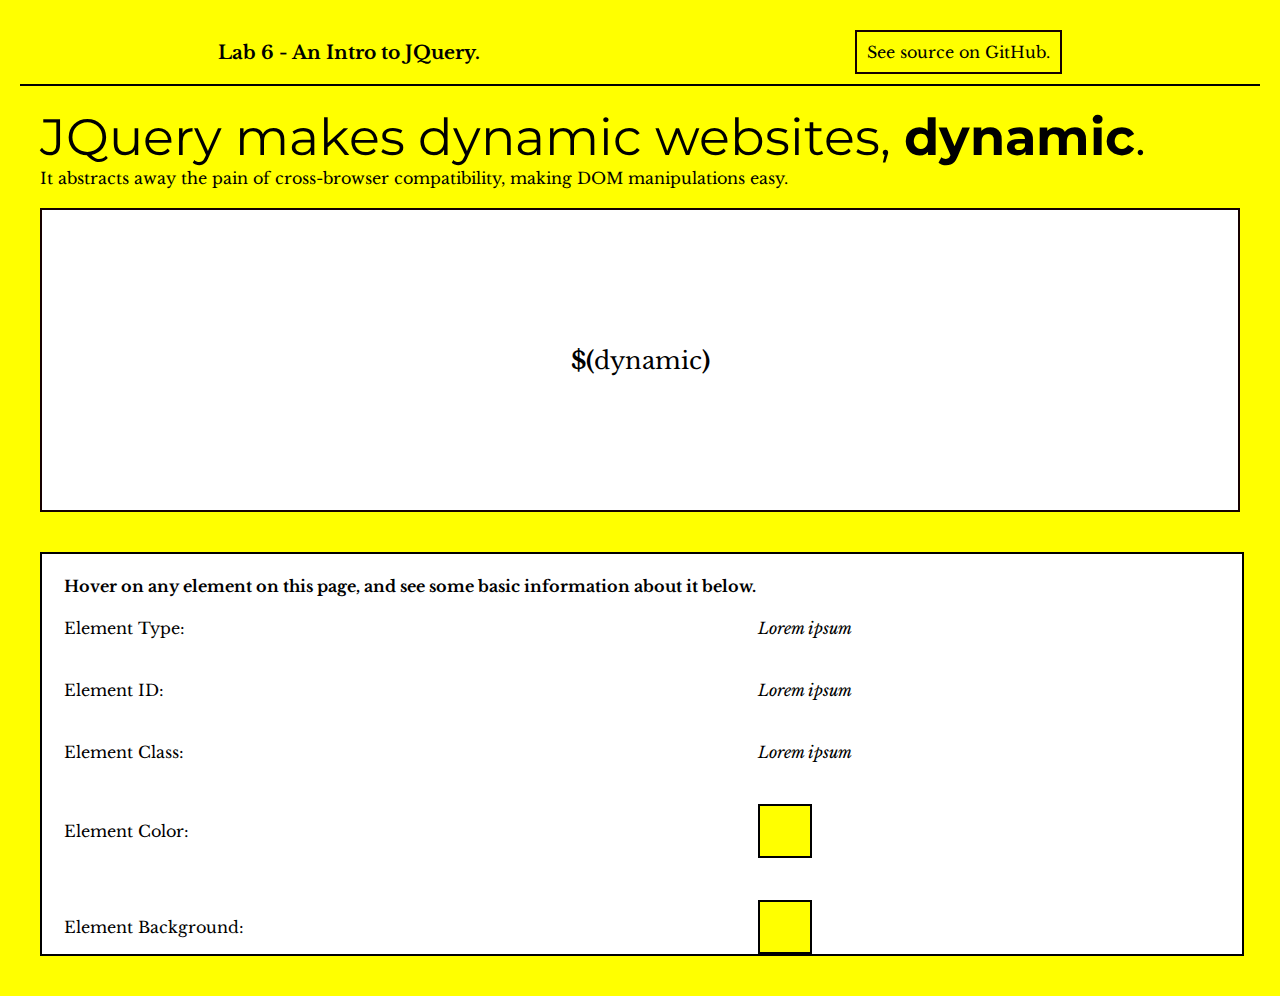
<file: FWT/Lab 6/index.html>
<!DOCTYPE html>
<html>

<head>
    <meta charset="utf-8" />
    <meta http-equiv="X-UA-Compatible" content="IE=edge">
    <title>Lab 6 - An Intro to JQuery.</title>
    <meta name="viewport" content="width=device-width, initial-scale=1">
    <link rel="stylesheet" type="text/css" media="screen" href="index.css" />
    <script src="https://code.jquery.com/jquery-3.3.1.js" integrity="sha256-2Kok7MbOyxpgUVvAk/HJ2jigOSYS2auK4Pfzbm7uH60="
        crossorigin="anonymous"></script>
</head>

<body>
    <nav>
        <div class="nav_bar">
            <h3 class="nav_bar_title">Lab 6 - An Intro to JQuery.</h3>
            <button type="button" value="Get in Touch" class="action_button">See source on GitHub.</button>
        </div>
    </nav>
    <div class="content">
        <h1>
            JQuery makes dynamic websites, <strong>dynamic</strong>.
        </h1>
        <p>
            It abstracts away the pain of cross-browser compatibility, making DOM manipulations easy.
        </p>
        <div id="dollar_styled">
            <p id="style">
                <strong>$(</strong>dynamic<strong>)</strong>
            </p>
        </div>
        <div class="element_inspection">
            <table>
                <tr>
                    <th><p>Hover on any element on this page, and see some basic information about it below.</p></th>
                </tr>
                <tr>
                    <td class="labels">
                        Element Type:
                    </td>
                    <td id="element_type" class="propvalues">Lorem ipsum</td>
                </tr>
                <tr>
                    <td class="labels">Element ID:</td>
                    <td id="element_id" class="propvalues">Lorem ipsum</td>
                </tr>
                <tr>
                    <td class="labels">Element Class:</td>
                    <td id="element_class" class="propvalues">Lorem ipsum</td>
                </tr>
                <tr>
                    <td class="labels">Element Color:</td>
                    <td id="element_color" class="propvalues">
                        <div id="color_prop_box"></div>
                    </td>
                </tr>
                <tr>
                    <td class="labels">Element Background:</td>
                    <td id="element_background" class="propvalues">
                        <div id="background_prop_box"></div>
                    </td>
                </tr>
                
            </table>
        </div>
    </div>

    <script src="index.js"></script>
</body>

</html>
</file>
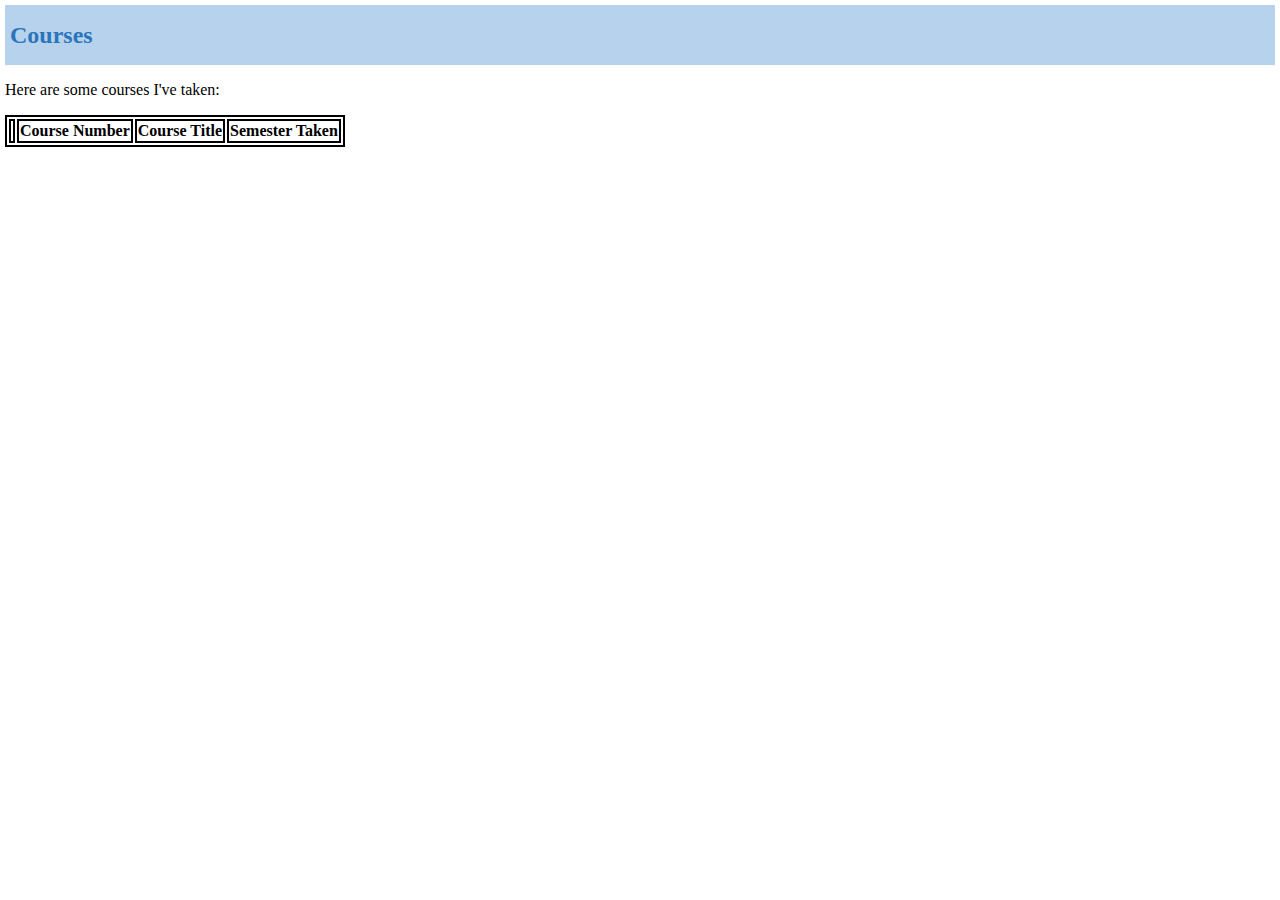
<file: FWT/Assignment 1/home.html>
<!DOCTYPE <!DOCTYPE html>
<html>
<head>
    <meta charset="utf-8" />
    <meta http-equiv="X-UA-Compatible" content="IE=edge">
    <title>Dog D Dog's website.</title>
    <meta name="viewport" content="width=device-width, initial-scale=1">
    <link rel="stylesheet" type="text/css" media="screen" href="main.css" />
</head>
<body>
    <section>
        <div class="header_bar">
            <h2>Courses</h2>
        </div>
        <div class="content">
            <p>Here are some courses I've taken:</p>
            <table id="course_table">
                <thead>
                    <th>
                        <td><strong>Course Number</strong></td>
                        <td><strong>Course Title</strong></td>
                        <td><strong>Semester Taken</strong></td>
                    </th>
                </thead>
            </table>
        </div>
        
    </section>
    
</body>
</html>
</file>
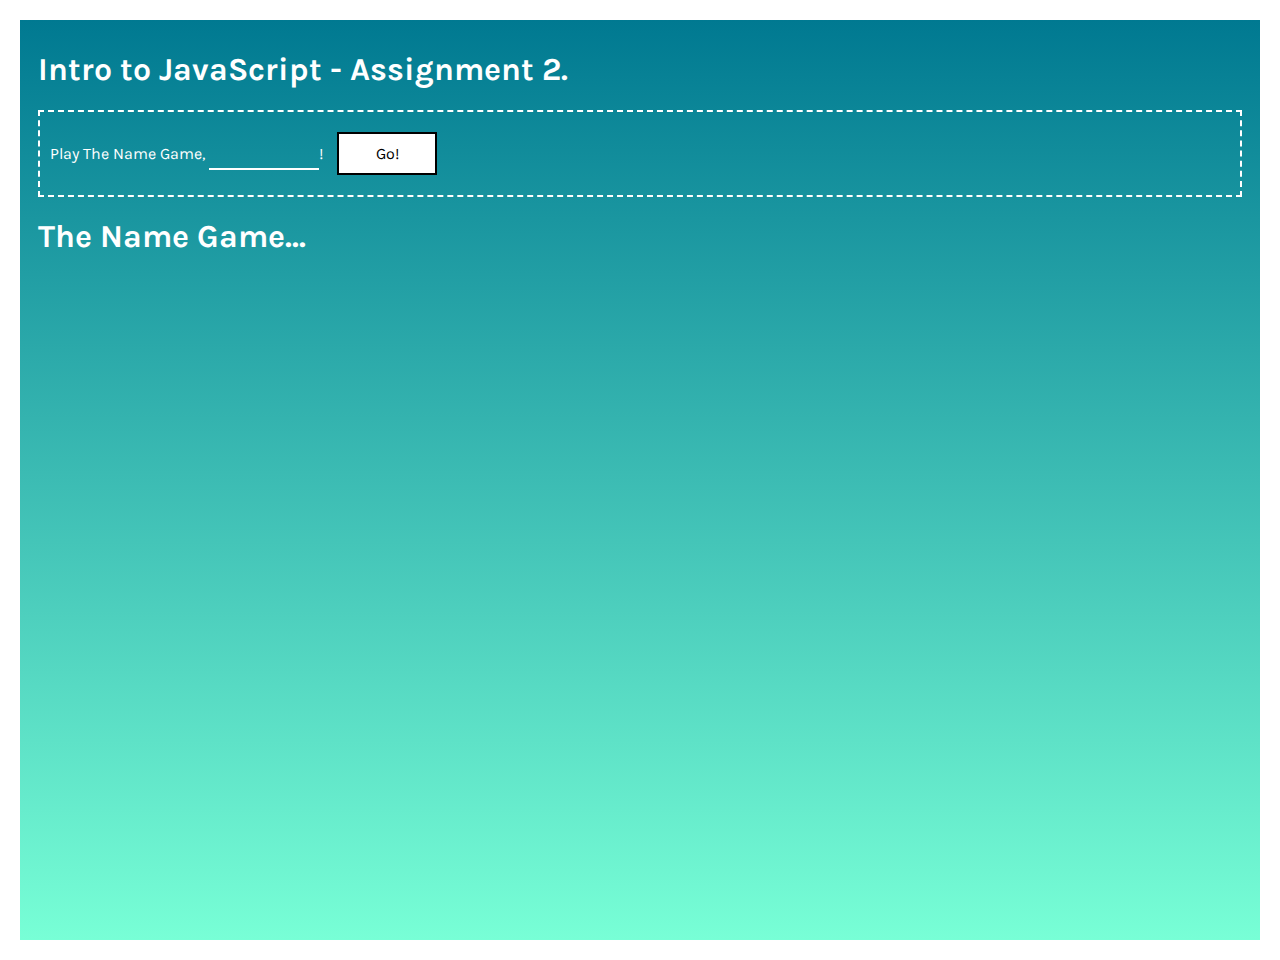
<file: FWT/Assignment 2/intro.html>
<!DOCTYPE html>
<html>

<head>
    <meta charset="utf-8" />
    <meta http-equiv="X-UA-Compatible" content="IE=edge">
    <title>An Intro to JavaScript.</title>
    <meta name="viewport" content="width=device-width, initial-scale=1">
    <script src="main.js"></script>    
    
    <!-- <link rel="stylesheet" type="text/css" media="screen" href="main.css" /> -->
    <style type="text/css">
        @import url('https://fonts.googleapis.com/css?family=Karla:400,700');

        html {
            padding: 10px;
            border: 20px solid #ffffff;
            min-height: 100%;

            background: #007991;
            /* fallback for old browsers */
            background: -webkit-linear-gradient(to right, #007991, #78ffd6);
            background: linear-gradient(#007991, #78ffd6);
        }

        body {
            font-family: 'Karla', 'sans-serif';
            font-weight: 400;
            color: #ffffff;
        }

        #form {
            padding: 10px;
            border: 2px dashed #ffffff;
        }

        input[type="text"] {
            background: none;
            padding: 5px;
            width: 100px;
            border: none;
            border-bottom: 2px solid white;
            text-align: center;
            font-family: 'Karla', 'sans-serif';
            font-size: 12pt;
            color: #ffffff;
            font-weight: 400;
        }

        input[type="button"] {
            font-family: 'Karla', 'sans-serif';
            font-size: 12pt;
            font-weight: 400;
            padding: 10px;
            margin: 10px;
            width: 100px;
            border: 2px #000000 solid;
            background: #ffffff;
        }

        #fibonacci_container {
            display: flex;
            flex-flow: column wrap;
            align-items: baseline;
        }

        #series {
            font-size: 18pt;
            font-weight: 400;
            border-bottom: 2px dashed orange;
            margin-top: -20px;
        }

        #error {
            display: none;
            color: #ffffff;
            /*font-size: 12pt;*/
        }
    </style>
</head>

<body>
    <h1>Intro to JavaScript - Assignment 2.</h1>
    <form name="name_form" method="GET" id="form">
        <label for="someid" id="subtext">Play The Name Game, <input type="text" maxlength="100" name="name" id="someid">!<p id="error">Please enter  valid number!</p></label>
        <input type="button" value="Go!" onclick="generate()"><br>
    </form>
    <div id="results">
        <h1 id="">The Name Game...</h1><p name = "somename" id="someid2"></p>
    </div>

</body>
</html>
</file>
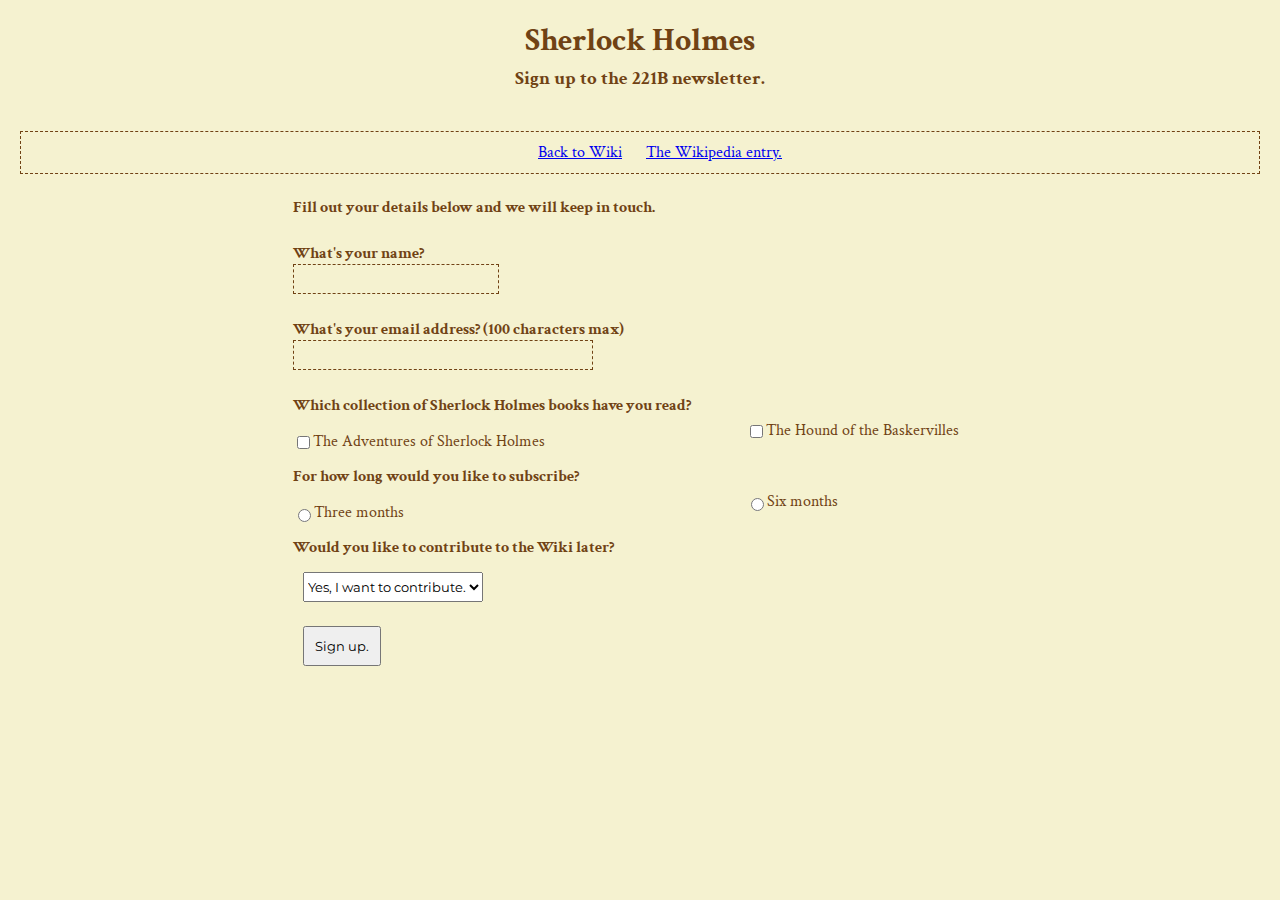
<file: FWT/Lab 1/signup.html>
<html>
    <head>
        <title>This is a title</title>
        <link href="https://fonts.googleapis.com/css?family=Crimson+Text" rel="stylesheet">
        <link href="https://fonts.googleapis.com/css?family=Montserrat" rel="stylesheet">
        <link rel="stylesheet" type="text/css" href="styles.css" />
    </head>



    <body style="margin: 0px; padding: 0px; background: #F5F2D0; color: #704214;">


        <div class="header" style="font-family: 'Crimson Text', serif">

            <h1 style="padding: 5px; margin: 0px; text-align: center; padding-top: 20px;">Sherlock Holmes</h1>
            <h3 style="margin: 0px; text-align: center; padding-bottom: 20px;">Sign up to the 221B newsletter.</h3>
            <ul id="navbarlist">
                <li  class="tooltip">
                    <a href="home.html">Back to Wiki</a>
                    <div class="tooltiptext">Go back to the Sherlock Holmes Wiki.</div>
                </li>
                <li class="tooltip">
                    <a href="https://en.wikipedia.org/wiki/Sherlock_Holmes">The Wikipedia entry.</a>
                    <div class="tooltiptext">See the Wikipedia entry.</div>    
                </li>
            </ul>


        </div>

        <div class="Body" style="font-family: 'Crimson Text', serif;">
                <table align="center" style="width: 700px;">
                    <form name="signup_form" id="signup_form" action="post">
                    <tr>
                        <th><h4 style="text-align: left;">Fill out your details below and we will keep in touch.</h4></th>
                    </tr>
                    <tr>
                        <td>
                            <label for="fullname"><strong>What's your name?</strong></label><br>
                            <input type="text" name="fullname" style="height: 30px; background: #F5F2D0; border: 1px #704214 dashed; font-family: 'Montserrat', sans-serif; font-weight: 900; color: #704214; padding: 10px;"/>
                            <br><br>
                        </td>
                    </tr>
                    <tr>
                        <td>
                            <label for="email"><strong>What's your email address? (100 characters max)</strong></label><br>
                            <input type="email" name="fullname" style="height: 30px; width: 300px; background: #F5F2D0; border: 1px #704214 dashed; font-family: 'Montserrat', sans-serif; font-weight: 900; color: #704214; padding: 10px;"/>
                            <br><br>
                        </td>
                    </tr>


                    <tr>
                        <td>
                            <label><strong>Which collection of Sherlock Holmes books have you read?</strong></label><br>
                        </td>
                    </tr>
                    <tr>
                        <td>
                            <label for="cb1">
                            <input type="checkbox" id = "cb1" name="cb1" style="vertical-align: middle;"/>The Adventures of Sherlock Holmes
                            </label>
                        </td>
                        <td>
                            <label for="cb2">
                            <input type="checkbox" id = "cb2" name="cb1" style="vertical-align: middle;"/>The Hound of the Baskervilles
                            </label>
                            <br><br>
                        </td>
                    </tr>

                    <tr>
                        <td>
                            <label><strong>For how long would you like to subscribe?</strong></label><br>
                        </td>
                    </tr>
                    <tr>
                        <td>
                            <label for="rb1">
                            <input type="radio" id = "rb1" name="rb1" style="vertical-align: middle;"/>Three months
                            </label>
                        </td>
                        <td>
                            <label for="cb2"><input type="radio" id = "rb2" name="rb1" style="vertical-align: middle;"/>Six months</label>
                            <br><br>
                        </td>
                    </tr>

                    <tr>
                        <td>
                            <label><strong>Would you like to contribute to the Wiki later?</strong></label><br>
                        </td>
                    </tr>
                    <tr>
                        <td>
                            <select id="wiki-select" style="margin: 10px; height: 30px; background=#F5F2D0; padding: 0px; font-family: 'Montserrat', sans-serif;">
                                <option value="contributor">Yes, I want to contribute.</option>
                                <option value="reader">No, I'm just here to read.</option>
                            </select>
                        </td>
                    </tr>

                    <tr>
                        <td><input type="submit" value="Sign up."></td>
                    </tr>

                </table>
            </form>
        </div>
    </body>
</html>
</file>
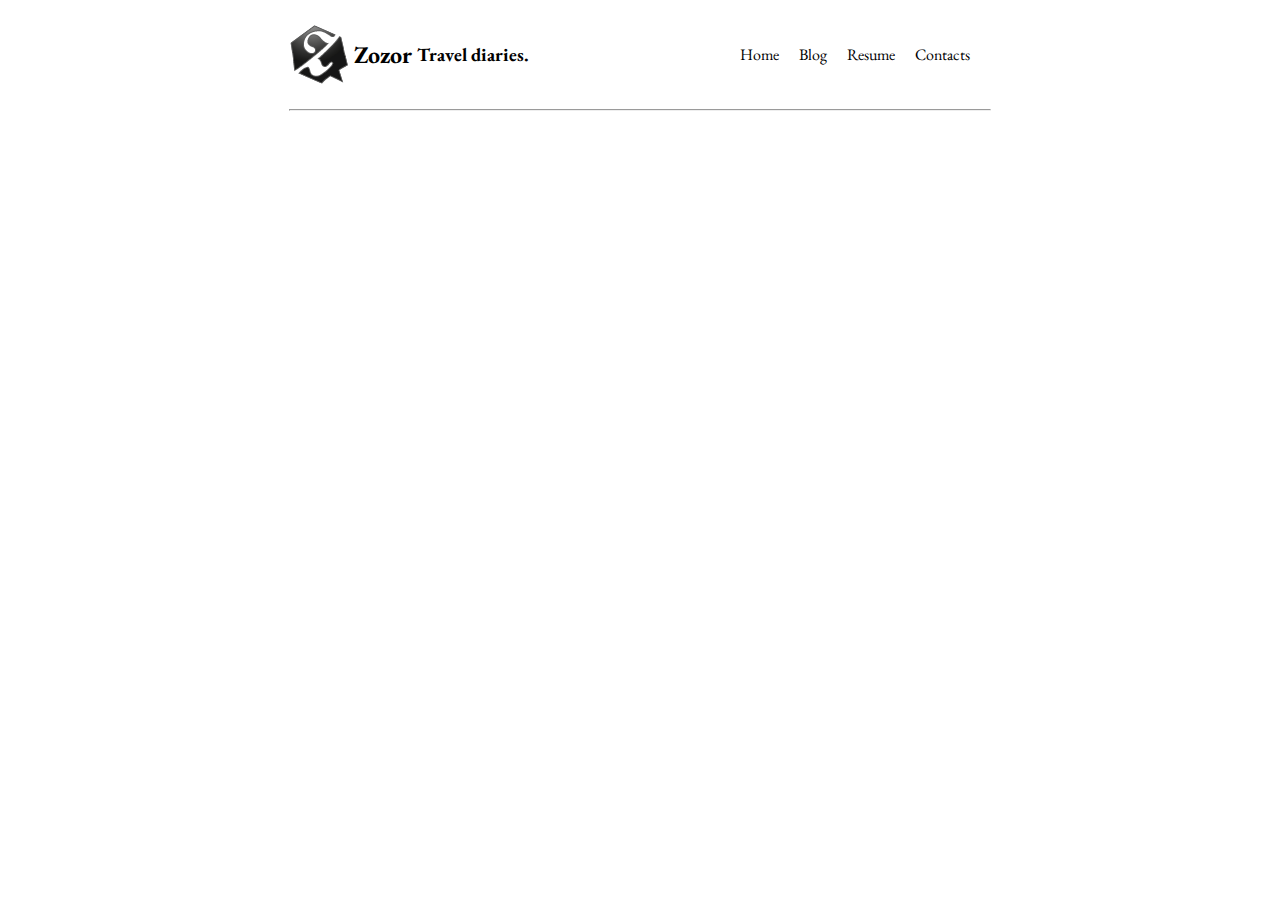
<file: FWT/Lab 3/traveldiaries.html>
<html>
    <head>
        <title>Zozor Travel Diaries</title>
        <link rel="stylesheet" href="styles.css" />
    </head>
    <header>
        <div id="logo">
            <img src="zozor_logo.png" style="object-fit: contain;"><h2>Zozor</h2><br>
            <div id="subtext">
                <h3>Travel diaries.</h3>
            </div>
        </div>
        <div class="navbar">
            <ul class="link_list">
                <li>Home</li>
                <li>Blog</li>
                <li>Resume</li>
                <li>Contacts</li>
            </ul>
        </div>   
    </header>
    <hr style="width: 700px;">
</html>
</file>
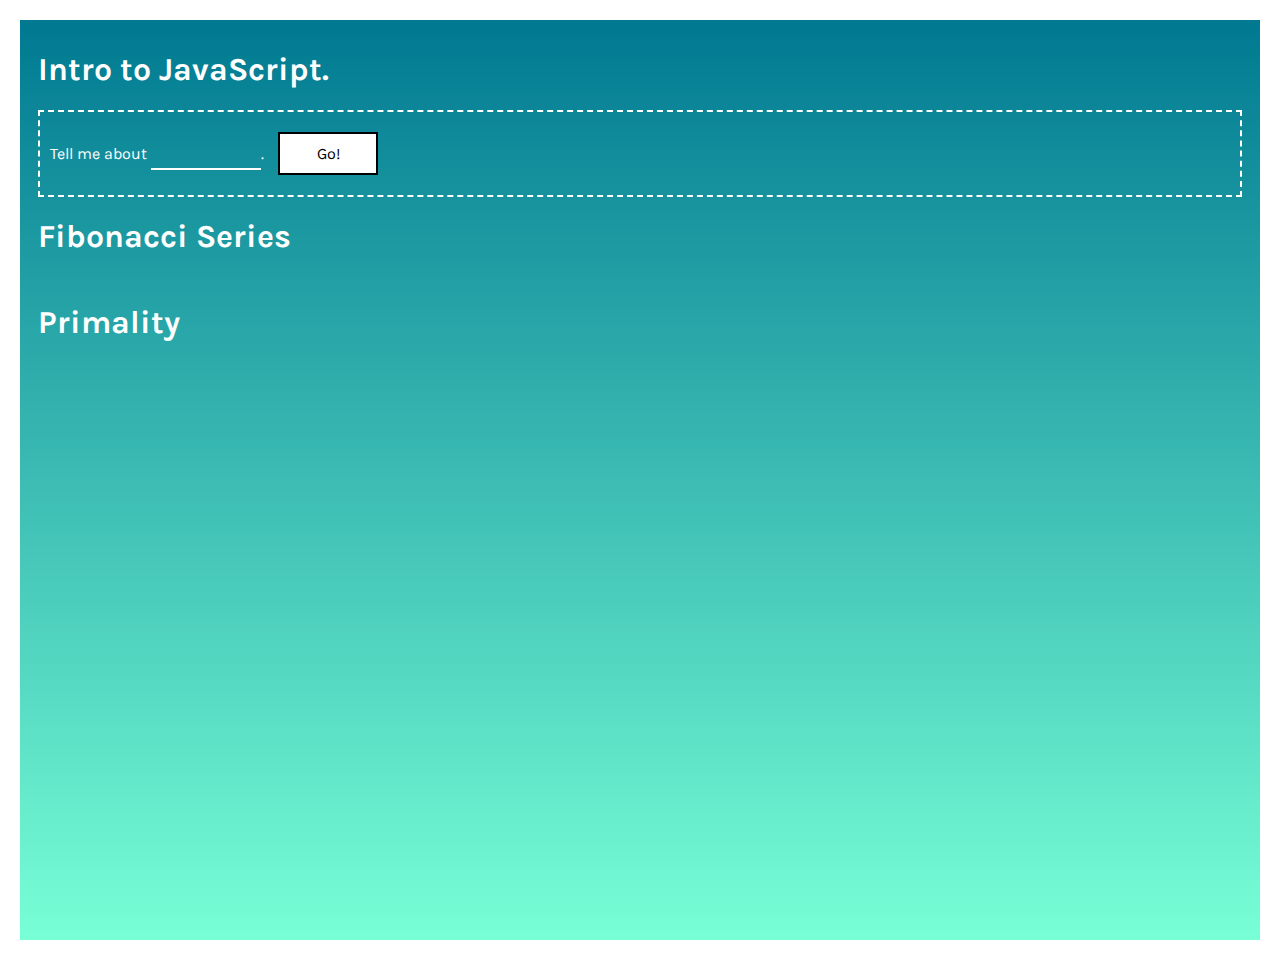
<file: FWT/Lab 5/intro.html>
<!DOCTYPE html>
<html>

<head>
    <meta charset="utf-8" />
    <meta http-equiv="X-UA-Compatible" content="IE=edge">
    <title>An Intro to JavaScript.</title>
    <meta name="viewport" content="width=device-width, initial-scale=1">
    <!-- <link rel="stylesheet" type="text/css" media="screen" href="main.css" /> -->
    <script type="text/javascript" src="main.js"></script>    
    <style type="text/css">
        @import url('https://fonts.googleapis.com/css?family=Karla:400,700');

        html {
            padding: 10px;
            border: 20px solid #ffffff;
            min-height: 100%;

            background: #007991;
            /* fallback for old browsers */
            background: -webkit-linear-gradient(to right, #007991, #78ffd6);
            background: linear-gradient(#007991, #78ffd6);
        }

        body {
            font-family: 'Karla', 'sans-serif';
            font-weight: 400;
            color: #ffffff;
        }

        #form {
            padding: 10px;
            border: 2px dashed #ffffff;
        }

        input[type="text"] {
            background: none;
            padding: 5px;
            width: 100px;
            border: none;
            border-bottom: 2px solid white;
            text-align: center;
            font-family: 'Karla', 'sans-serif';
            font-size: 12pt;
            color: #ffffff;
            font-weight: 400;
        }

        input[type="button"] {
            font-family: 'Karla', 'sans-serif';
            font-size: 12pt;
            font-weight: 400;
            padding: 10px;
            margin: 10px;
            width: 100px;
            border: 2px #000000 solid;
            background: #ffffff;
        }

        #fibonacci_container {
            display: flex;
            flex-flow: column wrap;
            align-items: baseline;
        }

        #series {
            font-size: 18pt;
            font-weight: 400;
            border-bottom: 2px dashed orange;
            margin-top: -20px;
        }

        #error {
            display: none;
            color: #ffffff;
            /*font-size: 12pt;*/
        }
    </style>
</head>

<body>
    <h1>Intro to JavaScript.</h1>
    <form name="number_form" method="GET" id="form">
        <label for="someid" id="subtext">Tell me about <input type="text" maxlength="100" name="number" id="someid">.<p id="error">Please enter  valid number!</p></label>
        <input type="button" value="Go!" onclick="analyse()"><br>

    </form>
    <div id="results">
        <div id="fibonacci_container">
            <h1 id="fib_heading">Fibonacci Series</h1><p id="series"></p>
        </div>
        <div id="prime_container">
            <h1>Primality</h1><p id="prime"></p>
        </div>
    </div>
</body>
</html>
</file>
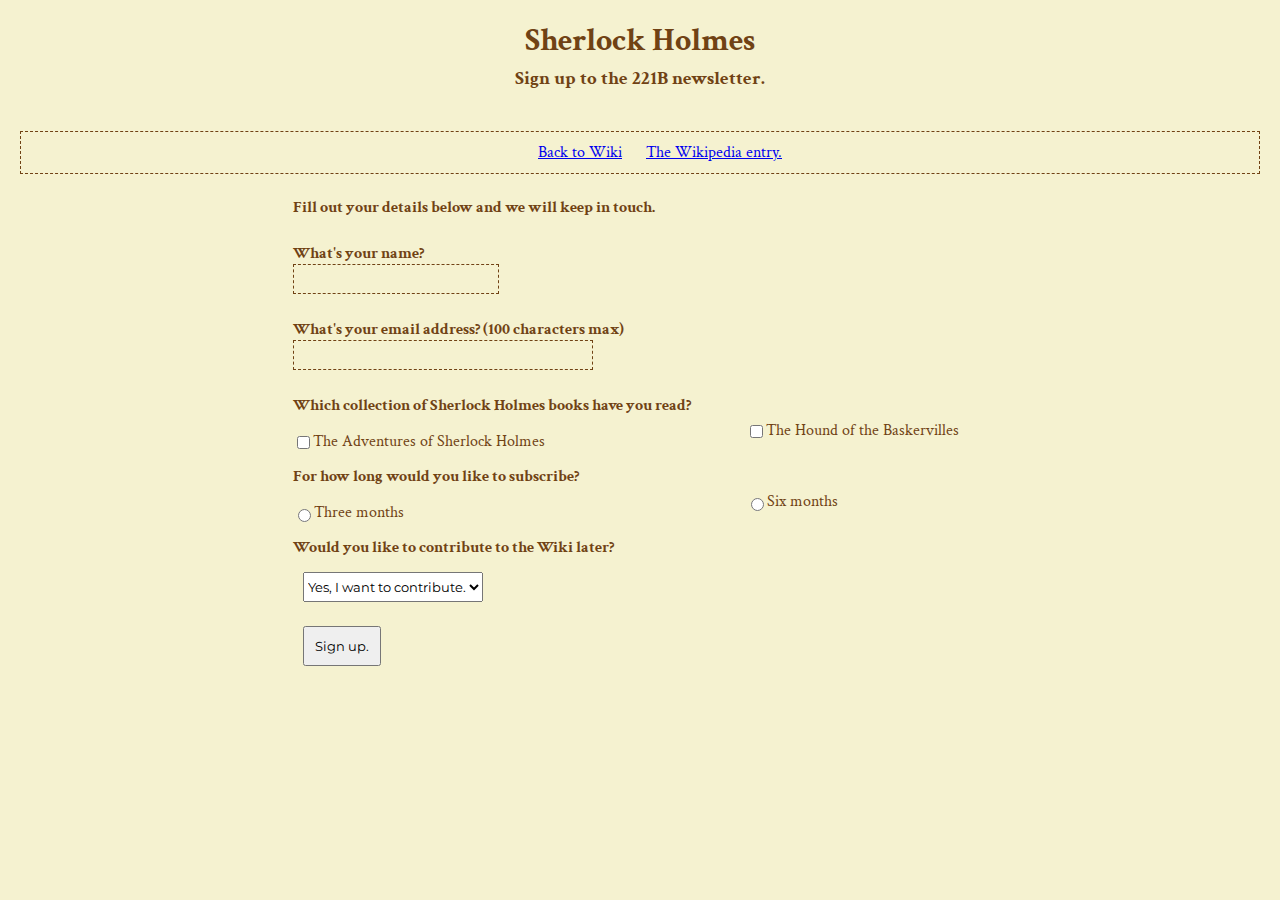
<file: FWT/Lab 9/signup.html>
<html>

<head>
    <title>This is a title</title>
    <link href="https://fonts.googleapis.com/css?family=Crimson+Text" rel="stylesheet">
    <link href="https://fonts.googleapis.com/css?family=Montserrat" rel="stylesheet">
    <link rel="stylesheet" type="text/css" href="styles.css" />
</head>



<body style="margin: 0px; padding: 0px; background: #F5F2D0; color: #704214;">


    <div class="header" style="font-family: 'Crimson Text', serif">

        <h1 style="padding: 5px; margin: 0px; text-align: center; padding-top: 20px;">Sherlock Holmes</h1>
        <h3 style="margin: 0px; text-align: center; padding-bottom: 20px;">Sign up to the 221B newsletter.</h3>
        <ul id="navbarlist">
            <li class="tooltip">
                <a href="home.html">Back to Wiki</a>
                <div class="tooltiptext">Go back to the Sherlock Holmes Wiki.</div>
            </li>
            <li class="tooltip">
                <a href="https://en.wikipedia.org/wiki/Sherlock_Holmes">The Wikipedia entry.</a>
                <div class="tooltiptext">See the Wikipedia entry.</div>
            </li>
        </ul>


    </div>

    <div class="Body" style="font-family: 'Crimson Text', serif;">
        <table align="center" style="width: 700px;">
            <form name="signup_form" id="signup_form" action="signup.php" method="POST">
                <tr>
                    <th>
                        <h4 style="text-align: left;">Fill out your details below and we will keep in touch.</h4>
                    </th>
                </tr>
                <tr>
                    <td>
                        <label for="fullname"><strong>What's your name?</strong></label><br>
                        <input type="text" name="fullname"
                            style="height: 30px; background: #F5F2D0; border: 1px #704214 dashed; font-family: 'Montserrat', sans-serif; font-weight: 900; color: #704214; padding: 10px;" />
                        <br><br>
                    </td>
                </tr>
                <tr>
                    <td>
                        <label for="email"><strong>What's your email address? (100 characters max)</strong></label><br>
                        <input type="email" name="fullname"
                            style="height: 30px; width: 300px; background: #F5F2D0; border: 1px #704214 dashed; font-family: 'Montserrat', sans-serif; font-weight: 900; color: #704214; padding: 10px;" />
                        <br><br>
                    </td>
                </tr>


                <tr>
                    <td>
                        <label><strong>Which collection of Sherlock Holmes books have you read?</strong></label><br>
                    </td>
                </tr>
                <tr>
                    <td>
                        <label for="cb1">
                            <input type="checkbox" id="cb1" name="cb1" style="vertical-align: middle;" />The Adventures
                            of Sherlock Holmes
                        </label>
                    </td>
                    <td>
                        <label for="cb2">
                            <input type="checkbox" id="cb2" name="cb1" style="vertical-align: middle;" />The Hound of
                            the Baskervilles
                        </label>
                        <br><br>
                    </td>
                </tr>

                <tr>
                    <td>
                        <label><strong>For how long would you like to subscribe?</strong></label><br>
                    </td>
                </tr>
                <tr>
                    <td>
                        <label for="rb1">
                            <input type="radio" id="rb1" name="rb1" style="vertical-align: middle;" />Three months
                        </label>
                    </td>
                    <td>
                        <label for="rb2"><input type="radio" id="rb2" name="rb2" style="vertical-align: middle;" />Six
                            months</label>
                        <br><br>
                    </td>
                </tr>

                <tr>
                    <td>
                        <label><strong>Would you like to contribute to the Wiki later?</strong></label><br>
                    </td>
                </tr>
                <tr>
                    <td>
                        <select id="wiki-select"
                            style="margin: 10px; height: 30px; background=#F5F2D0; padding: 0px; font-family: 'Montserrat', sans-serif;">
                            <option value="contributor">Yes, I want to contribute.</option>
                            <option value="reader">No, I'm just here to read.</option>
                        </select>
                    </td>
                </tr>

                <tr>
                    <td><input type="submit" value="Sign up."></td>
                </tr>

            </form>
        </table>
    </div>
</body>

</html>
</file>
<file: FWT/Lab 6/index.css>
@import url('https://fonts.googleapis.com/css?family=Libre+Baskerville|Montserrat:300,400,600');

html {
    padding: 20px;
}
* {
    margin: 0;
    padding: 0;
}

body {
    background: #ffff00;
    /* min-height: 100%; */
    font-family: "Libre Baskerville", "serif";
    font-size: 12pt;
}

h1 {
    font-family: "Montserrat", "sans-serif";
    font-size: 18pt;
    font-weight: 400;
}
.nav_bar {
    display: flex;
    flex-flow: row;
    justify-content: space-around;
    align-items: center;
    border-bottom: 2px solid black;
    /* box-shadow: #707070 0px 0px 15px; */
    top: 0px;
    width: inherit;
    margin: 0; 
    padding: 10px;
}

.helper {
    background: #ffffff;
    padding: 10px;
    min-width: inherit;
    color: #000000;
    /* visibility: hidden; */
    display: none;
    position: fixed;
    font-family: "Montserrat", "sans-serif";
    font-weight: 600;
    font-size: 8pt;
    opacity: 0.8;
}

.content {
    padding: 20px;
}

h1 {
    font-size: 38pt;
}

.nav_bar_title {
    padding: 10x;
}

#nav_bar_helper {
    width: 100%;
}

.action_button {
    font-family: "Libre Baskerville", "serif";
    font-size: 12pt;
    background: #ffff00;
    border: 2px solid #150000;
    padding: 10px;
}

.action_button:hover {
    transition: background 500ms ease-in;
    font-family: "Libre Baskerville", "serif";
    font-size: 12pt;
    background: #ffff60;
    border: 2px solid #150000;
    padding: 10px;
}

span {
    min-width: inherit;
}
#dollar_styled {
    margin-top: 20px;
    display: flex;
    justify-content: center;
    align-items: center;
    height: 300px;
    background: #ffffff;
    text-align: center;
    border: 2px solid #150000;
    width: inherit;
}

#style {
    font-size: 18pt;
    /* background: red; */
}

#style_helper {
    background: #ffffff;
    padding: 10px;
    width: inherit;
    color: #000000;
    /* visibility: hidden; */
    display: none;
    position: fixed;
    font-family: "Montserrat", "sans-serif";
    font-weight: 600;
    font-size: 8pt;
    opacity: 0.8;
}

.element_inspection {
    margin-top: 40px;
    /* background: white; */
    height: 550px;
    display: flex;
    flex-flow: row wrap;
    align-items: flex-start; 
}

.element_inspection {
    width: 100%;
    height: 400px;
    background: #ffffff;
    border: 2px solid #000000;
    display: flex;
    flex-flow: row wrap;
    justify-content: space-between;
}

table {
    padding: 20px;  
    /* background: red; */
    /* width: 800px; */
}

/* td.labels {
    font-style: italic;
} */

#color_prop_box {
    background: #ffff00;
    height: 50px;
    width: 50px;
    border: 2px solid #000000;
}

#background_prop_box {
    background: #ffff00;
    height: 50px;
    width: 50px;
    border: 2px solid #000000;
}

td.propvalues {
    font-style: italic;
}

td {
    padding: 20px 0px;
}
</file>
<file: FWT/Assignment 1/main.css>
body {
    margin: 5px;
}

.header_bar {
    background: #b6d2ec;
    color: #2a75ba;
    padding: 5px;
    height: 50px;
    display: flex;
    align-items: center;
}

table {
    border: 2px solid black;
}

td, th {
    border: 2px solid black;
}
</file>
<file: FWT/Lab 1/styles.css>
#navbarlist {
    margin: 20px;
    font-family: 'Crimson Text', serif;
    border: 1px #704214 dashed;
    text-align: center;
}

#navbarlist li {
    padding: 10px;
    display: inline-block;
}

.tooltip {
    position: relative;
    display: inline-block;
  }
  
.tooltip .tooltiptext {
    visibility: hidden;
    width: 120px;
    background-color: #ffffff;
    color: #000000;
    text-align: center;
    padding: 5px 0;
    border-radius: 6px;

    position: absolute;
    z-index: 1;
    bottom: 125%;
    left: 50%;
    margin-left: -60px;

    opacity: 0;
    transition: opacity 0.3s;
}

.tooltip:hover .tooltiptext {
    visibility: visible;
    opacity: 1;
}

input[type="submit"] {
    padding: 10px;
    font-family: 'Montserrat', 'sans-serif';
    margin: 10px;
}

select, option {
    font-family: 'Montserrat', 'sans-serif';
}
</file>
<file: FWT/Lab 3/styles.css>
@import url('https://fonts.googleapis.com/css?family=EB+Garamond');

* {
    padding: 0;
}

header {
    display: flex;
    flex-flow: row;
    justify-content: space-between;
    width: 700px;
    margin: auto;
    height: auto;

}
#logo {
    display: flex;
    flex-flow: row wrap;
    align-items: center;
    font-family: 'EB Garamond', 'serif';
}

#logo h2 {
    padding: 5px;
}

#subtext {
    display: flex;
    align-items: center;
    font-family: 'EB Garamond', 'serif';
}

#navbar {
    font-family: 'EB Garamond', 'serif';
    font-size: 12pt;
    padding: 10px;
}

ul {
    font-family: 'EB Garamond', 'serif';
    list-style-type: none;
    display: flex;
    flex-flow: row wrap;
    padding: 10px;
}

li {
    padding: 10px;
}

hr {

}
</file>
<file: FWT/Lab 9/styles.css>
#navbarlist {
    margin: 20px;
    font-family: 'Crimson Text', serif;
    border: 1px #704214 dashed;
    text-align: center;
}

#navbarlist li {
    padding: 10px;
    display: inline-block;
}

.tooltip {
    position: relative;
    display: inline-block;
  }
  
.tooltip .tooltiptext {
    visibility: hidden;
    width: 120px;
    background-color: #ffffff;
    color: #000000;
    text-align: center;
    padding: 5px 0;
    border-radius: 6px;

    position: absolute;
    z-index: 1;
    bottom: 125%;
    left: 50%;
    margin-left: -60px;

    opacity: 0;
    transition: opacity 0.3s;
}

.tooltip:hover .tooltiptext {
    visibility: visible;
    opacity: 1;
}

input[type="submit"] {
    padding: 10px;
    font-family: 'Montserrat', 'sans-serif';
    margin: 10px;
}

select, option {
    font-family: 'Montserrat', 'sans-serif';
}
</file>
